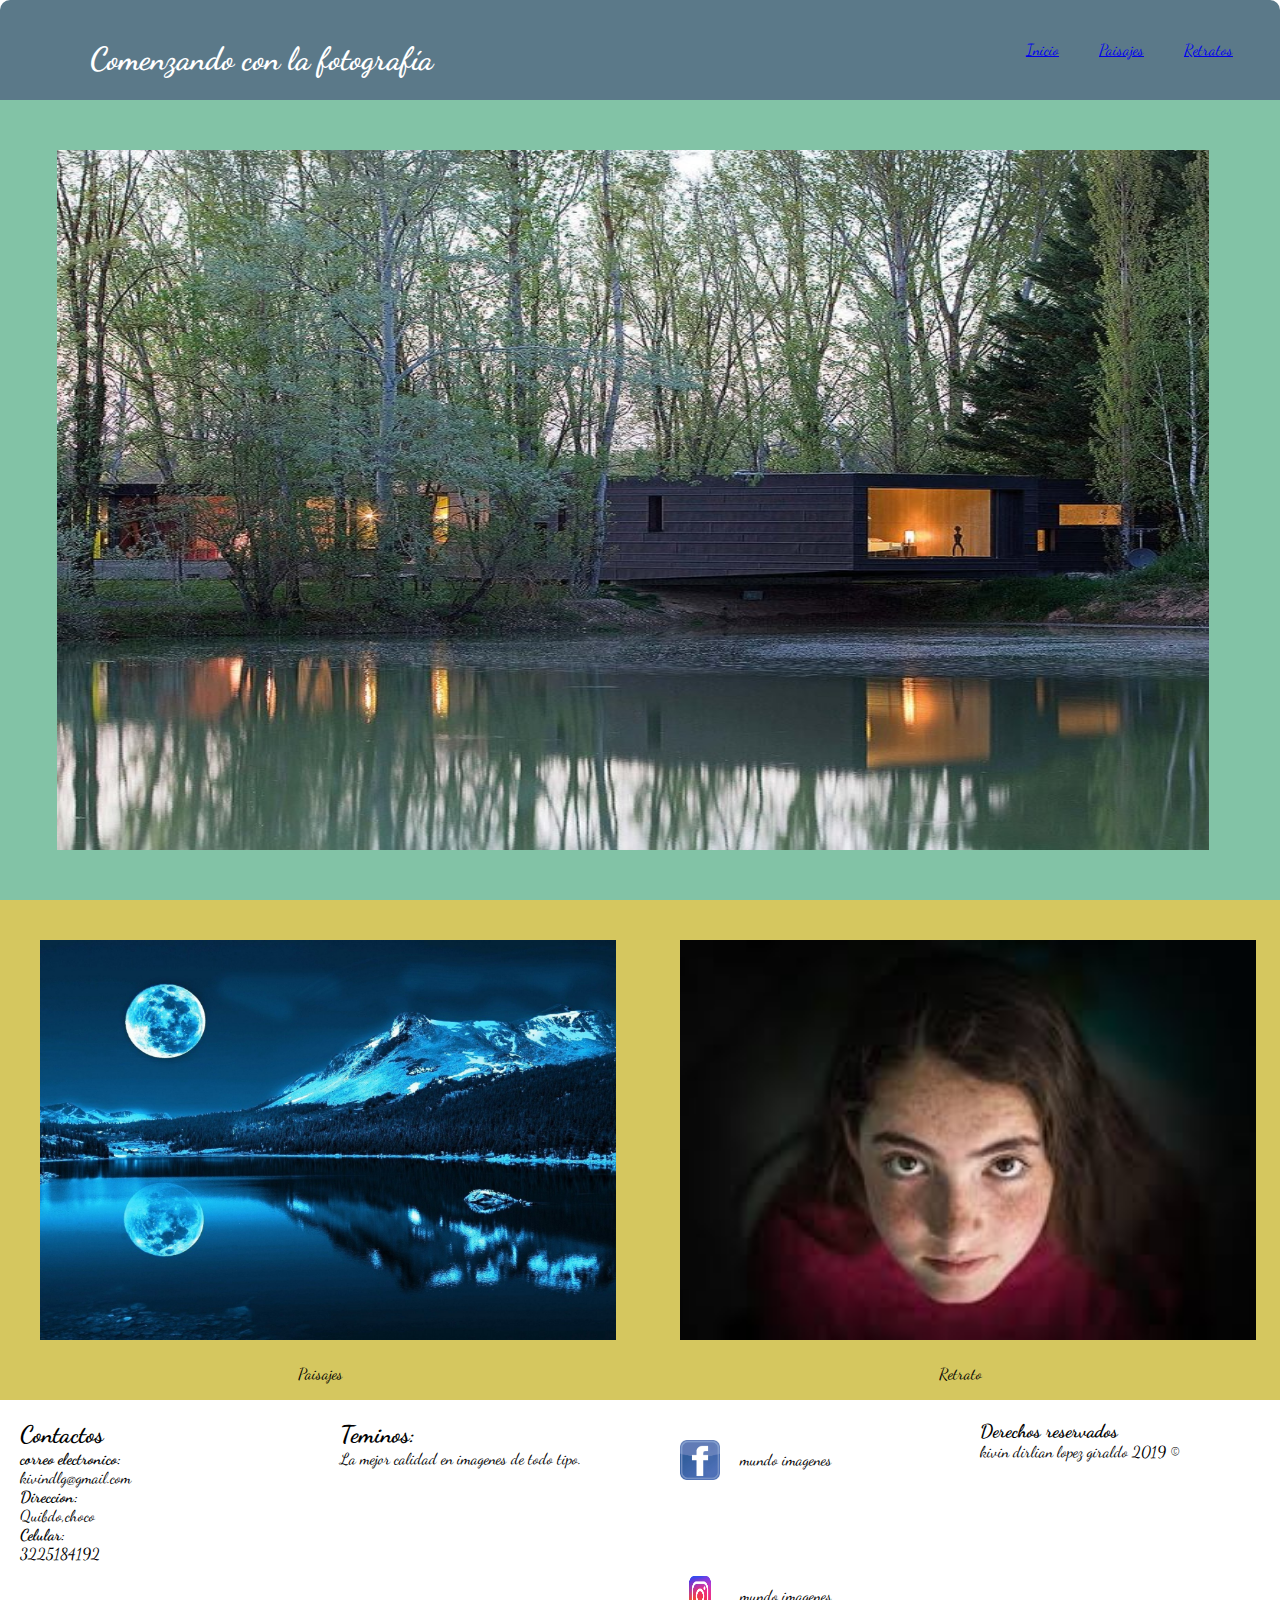
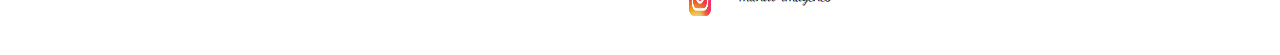
<file: index.html>
<!DOCTYPE html>
<html lang="en">
<head>
    <meta charset="UTF-8">
    <meta name="viewport" content="width=device-width, initial-scale=1.0">
    <meta http-equiv="X-UA-Compatible" content="ie=edge">
    <link rel="stylesheet" href="/css/style.css">
    <link href="https://fonts.googleapis.com/css?family=Dancing+Script" rel="stylesheet">
    <title></title>
</head>
<body>
    <header class="cabecera">
        <div class="titulo"> <h1>Comenzando con la fotografía</h1> </div>
        <div class="menu-navegacion">
            <ul>
                <li> <a href="index.html">Inicio</a> </li>
                <li> <a href="/html/paisajes.html">Paisajes</a> </li>
                <li><a href="/html/retratos.html">Retratos</a> </li>
            </ul>
        </div>
    </header>

    <section class="contenido-pagina">
        <figure class="caja-central">
            <img src="/imagenes/paisaje-casa.jpg" alt="paisaje-central" class="img-central">
        </figure>

       <div class="caja2">
            <figure class="caja-img1">
                    <img src="/imagenes/paisaje1.jpg" alt="paisaje-izquierda" class="img-izquierda"> <p class="titulo-img">Paisajes</p>
                </figure>
        
                <figure class="caja-img2">
                    <img src="/imagenes/imagen-rostro.jpg" alt="paisaje-derecha" class="img-derecha"> <p class="titulo-img">Retrato</p>
                </figure>
       </div>
    </section>

    <footer class="pie-pagina">
        <div class="caja-contactos">
            <div class="contactos">
                    <h2>Contactos</h2>
                    <strong>correo electronico:</strong> <p>kivindlg@gmail.com</p>
                    <strong>Direccion:</strong><p>Quibdo,choco</p>
                    <strong>Celular:</strong> <p>3225184192</p>
            </div> 
        </div>

        <div class="caja-terminos">
            <div class="terminos">
                <h2>Teminos:</h2>
                <p>La mejor calidad en imagenes de todo tipo.</p>
            </div>
        </div>

        <div class="caja-redes">
            <div class="redes"> 
                <figure> <img src="/imagenes/Facebook-logo.jpg" alt="facebook-logo"> <p>mundo imagenes</p></figure><br><br><br>
                <figure> <img src="/imagenes/Instagram-logo.png" alt="Instagram-logo" class="instagram-logo"><p>mundo imagenes</p></figure>
            </div>
        </div>

        <div class="caja-derechos">
            <div class="derechos">
                <h3>Derechos reservados</h3>
                <p>kivin dirlian lopez giraldo 2019 &copy</p>
            </div>
        </div>
    </footer>
</body>
</html>
</file>
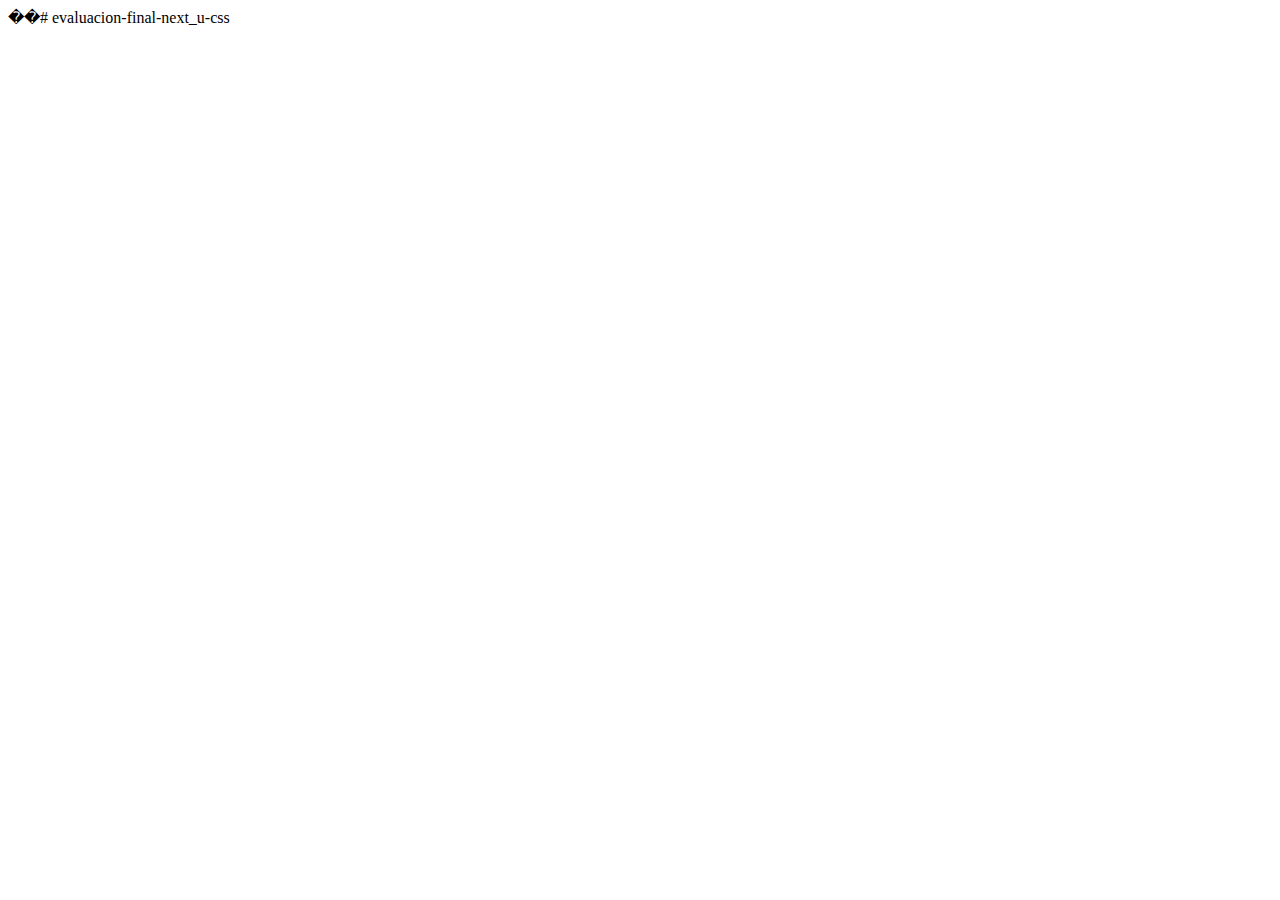
<file: README.html>
<html>
      <head>
        <meta charset="UTF-8">
        <title>README.md</title>
      </head>
      <body>
        <p>��#   e v a l u a c i o n - f i n a l - n e x t _ u - c s s 
 
 </p>

      </body>
    </html>
</file>
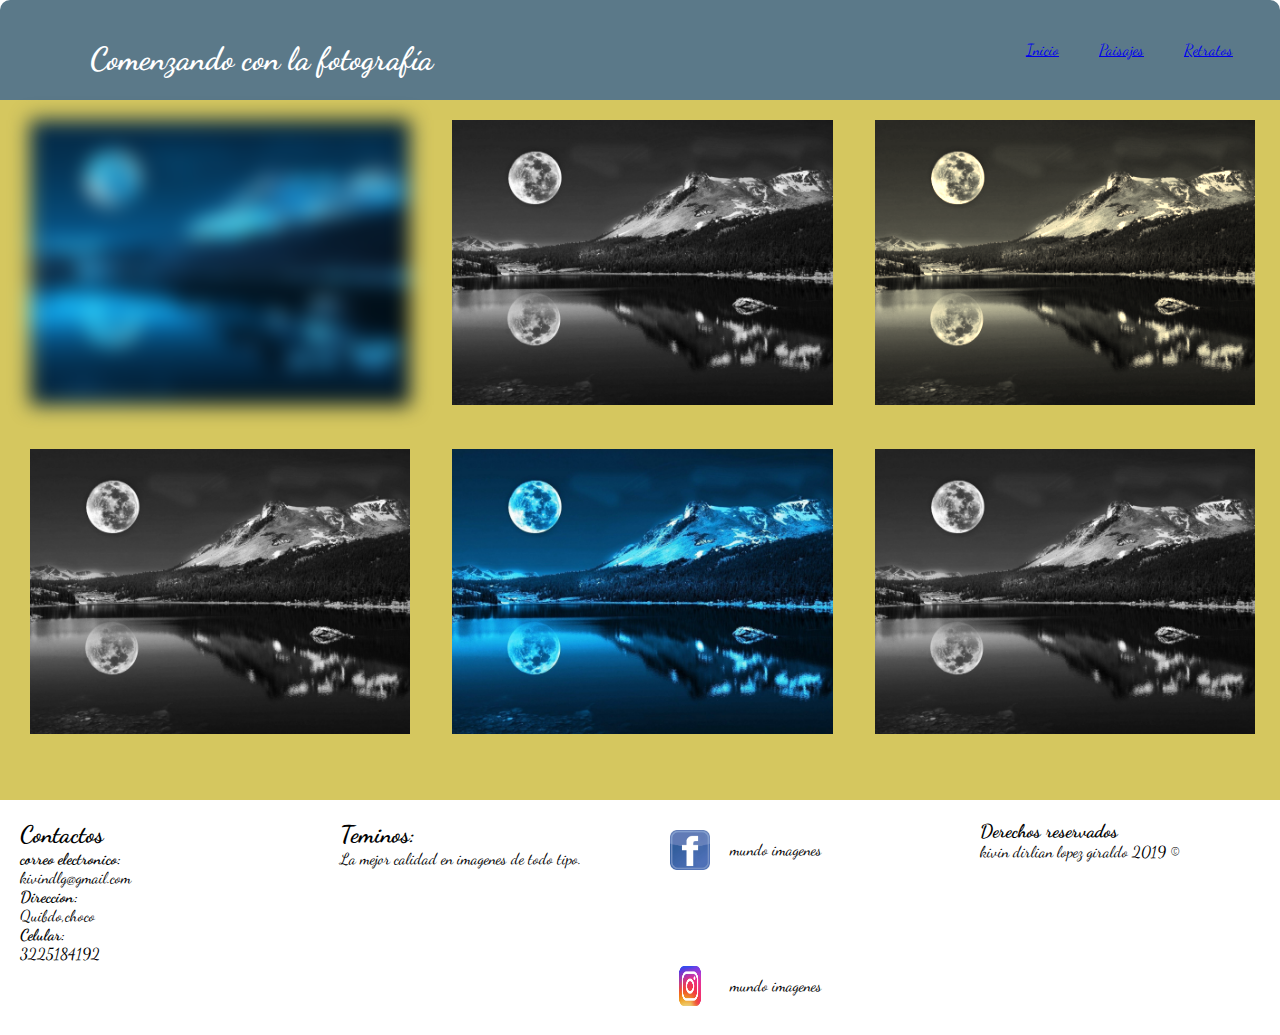
<file: html/paisajes.html>
<!DOCTYPE html>
<html lang="en">
<head>
    <meta charset="UTF-8">
    <meta name="viewport" content="width=device-width, initial-scale=1.0">
    <meta http-equiv="X-UA-Compatible" content="ie=edge">
    <link rel="stylesheet" href="/css/style-paisaje.css">
    <link href="https://fonts.googleapis.com/css?family=Dancing+Script" rel="stylesheet">
    <title></title>
</head>
<body>
    <header class="cabecera">
        <div class="titulo"> <h1>Comenzando con la fotografía</h1> </div>
        <div class="menu-navegacion">
            <ul>
                <li> <a href="../index.html">Inicio</a> </li>
                <li> <a href="/html/paisajes.html">Paisajes</a> </li>
                <li><a href="/html/retratos.html">Retratos</a> </li>
            </ul>
        </div>
    </header>

    <section class="contenido-pagina">
        <div class="caja-img">
            <div class="caja-1">
                <ul class="img">
                    <li class="caja-img1"><figure><img src="/imagenes/paisaje1.jpg" alt="" class="img-1"></figure></li>
                    <li class="caja-img2"><figure><img src="/imagenes/paisaje1.jpg" alt="" class="img-2"></figure></li>
                    <li class="caja-img3"><figure><img src="/imagenes/paisaje1.jpg" alt="" class="img-3"></figure></li>
                </ul>
            </div>
            
            <div class="caja-2">   
                <ul class="img">
                    <li class="caja-img4"><figure><img src="/imagenes/paisaje1.jpg" alt="" class="img-4"></figure></li>
                    <li class="caja-img5"><figure><img src="/imagenes/paisaje1.jpg" alt="" class="img-5"></figure></li>
                    <li class="caja-img6"><figure><img src="/imagenes/paisaje1.jpg" alt="" class="img-6"></figure></li>
                </ul>
            </div>
        </div>
    </section>

    <footer class="pie-pagina">
        <div class="caja-contactos">
            <div class="contactos">
                    <h2>Contactos</h2>
                    <strong>correo electronico:</strong> <p>kivindlg@gmail.com</p>
                    <strong>Direccion:</strong><p>Quibdo,choco</p>
                    <strong>Celular:</strong> <p>3225184192</p>
            </div> 
        </div>

        <div class="caja-terminos">
            <div class="terminos">
                <h2>Teminos:</h2>
                <p>La mejor calidad en imagenes de todo tipo.</p>
            </div>
        </div>

        <div class="caja-redes">
            <div class="redes"> 
                <figure> <img src="/imagenes/Facebook-logo.jpg" alt="facebook-logo"> <p>mundo imagenes</p></figure><br><br><br>
                <figure> <img src="/imagenes/Instagram-logo.png" alt="Instagram-logo" class="instagram-logo"><p>mundo imagenes</p></figure>
            </div>
        </div>

        <div class="caja-derechos">
            <div class="derechos">
                <h3>Derechos reservados</h3>
                <p>kivin dirlian lopez giraldo 2019 &copy</p>
            </div>
        </div>
    </footer>
</body>
</html>
</file>
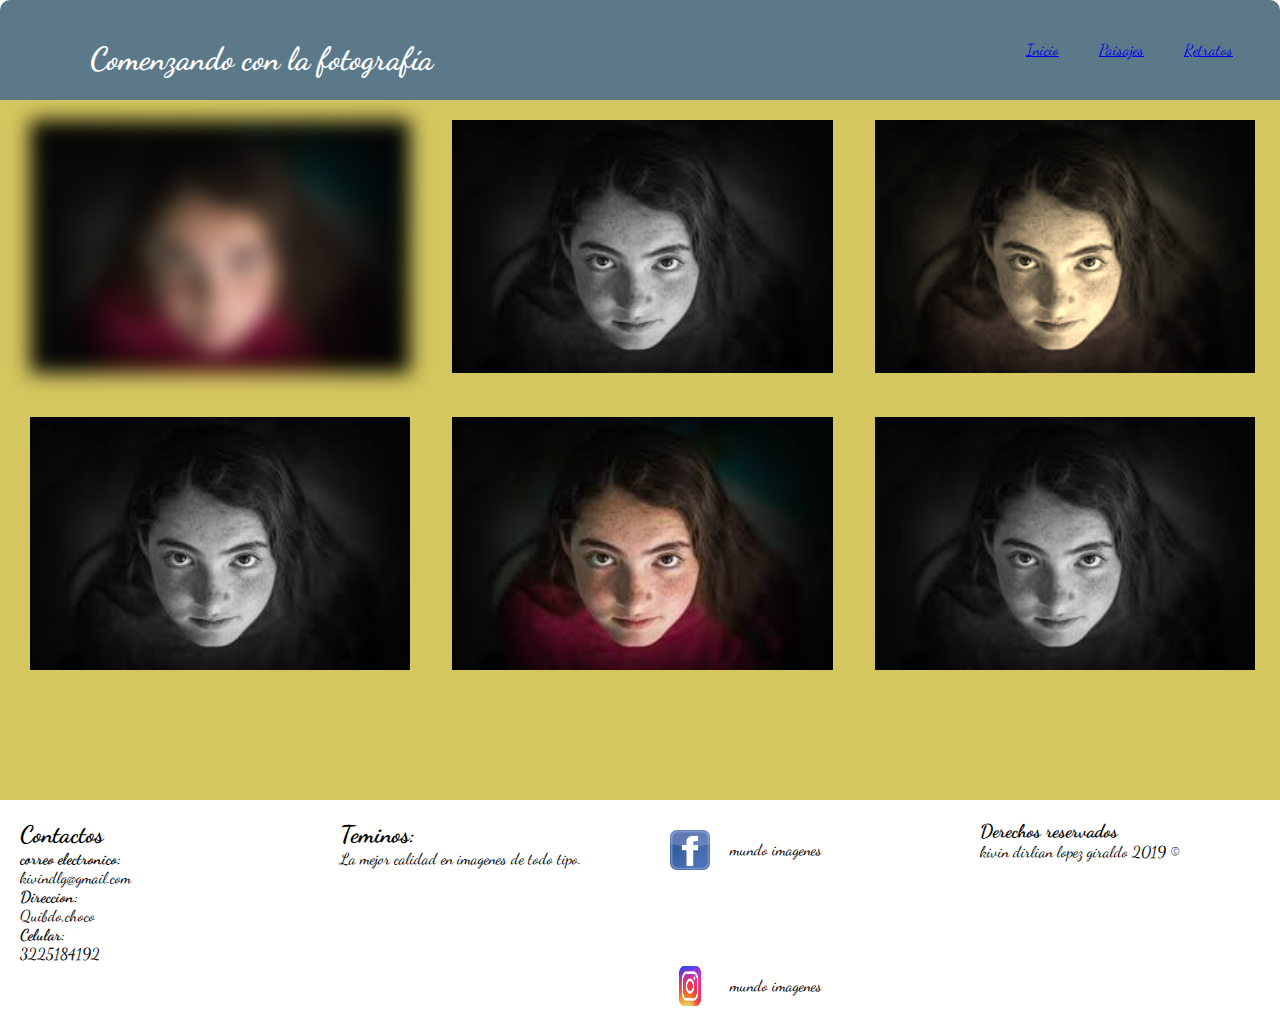
<file: html/retratos.html>
<!DOCTYPE html>
<html lang="en">
<head>
    <meta charset="UTF-8">
    <meta name="viewport" content="width=device-width, initial-scale=1.0">
    <meta http-equiv="X-UA-Compatible" content="ie=edge">
    <link rel="stylesheet" href="/css/style-paisaje.css">
    <link href="https://fonts.googleapis.com/css?family=Dancing+Script" rel="stylesheet">
    <title></title>
</head>
<body>
    <header class="cabecera">
        <div class="titulo"> <h1>Comenzando con la fotografía</h1> </div>
        <div class="menu-navegacion">
            <ul>
                <li> <a href="../index.html">Inicio</a> </li>
                <li> <a href="/html/paisajes.html">Paisajes</a> </li>
                <li><a href="/html/retratos.html">Retratos</a> </li>
            </ul>
        </div>
    </header>

    <section class="contenido-pagina">
        <div class="caja-img">
            <div class="caja-1">
                <ul class="img">
                    <li class="caja-img1"><figure><img src="/imagenes/imagen-rostro.jpg" alt="" class="img-1"></figure></li>
                    <li class="caja-img2"><figure><img src="/imagenes/imagen-rostro.jpg" alt="" class="img-2"></figure></li>
                    <li class="caja-img3"><figure><img src="/imagenes/imagen-rostro.jpg" alt="" class="img-3"></figure></li>
                </ul>
            </div>
            
            <div class="caja-2">   
                <ul class="img">
                    <li class="caja-img4"><figure><img src="/imagenes/imagen-rostro.jpg" alt="" class="img-4"></figure></li>
                    <li class="caja-img5"><figure><img src="/imagenes/imagen-rostro.jpg" alt="" class="img-5"></figure></li>
                    <li class="caja-img6"><figure><img src="/imagenes/imagen-rostro.jpg" alt="" class="img-6"></figure></li>
                </ul>
            </div>
        </div>
    </section>

    <footer class="pie-pagina">
        <div class="caja-contactos">
            <div class="contactos">
                    <h2>Contactos</h2>
                    <strong>correo electronico:</strong> <p>kivindlg@gmail.com</p>
                    <strong>Direccion:</strong><p>Quibdo,choco</p>
                    <strong>Celular:</strong> <p>3225184192</p>
            </div> 
        </div>

        <div class="caja-terminos">
            <div class="terminos">
                <h2>Teminos:</h2>
                <p>La mejor calidad en imagenes de todo tipo.</p>
            </div>
        </div>

        <div class="caja-redes">
            <div class="redes"> 
                <figure> <img src="/imagenes/Facebook-logo.jpg" alt="facebook-logo"> <p>mundo imagenes</p></figure><br><br><br>
                <figure> <img src="/imagenes/Instagram-logo.png" alt="Instagram-logo" class="instagram-logo"><p>mundo imagenes</p></figure>
            </div>
        </div>

        <div class="caja-derechos">
            <div class="derechos">
                <h3>Derechos reservados</h3>
                <p>kivin dirlian lopez giraldo 2019 &copy</p>
            </div>
        </div>
    </footer>
</body>
</html>
</file>
<file: css/style.css>
*{
    padding: 0; 
    margin: 0;
}

body{
    font-family: 'Dancing Script', cursive;
}
/*inicio de la cabecera*/
.cabecera{
   background-color: #5b7989;
   width: 100%;
   height: 100px;
   border-radius:10px 10px 0 0; 
}

.titulo{
    color: white;
    float: left;
    margin: 20px 20px;
    padding: 20px 0px 0 70px;
    width: 70%;
}
 
.menu-navegacion ul li{
    float: left;
    padding: 20px;
    margin: 20px 0;
    list-style: none;
    
    
}
.menu-navegacion ul li :active{
    color: white;

}

.menu-navegacion ul li :visited{
    color: white;

}

.menu-navegacion ul li:hover{
    background-color: rgb(170, 170, 231);
    

}

/*fin de la cabecera*/
/*inicio del cuerpo de la pagina*/
.caja-central{
    width: 100%;
    height: 800px;
    background-color: #82c3a6;
}
.img-central{
    width: 90%;
    height: 700px;
    margin: 50px 20px 0px 57px;
    
}

.caja2{
    width: 100%;
    height: 500px;
    background-color: #d5c75f;
    
}

.caja-img1{
    width: 50%;
    height:500px ;
    float: left;
}

.img-izquierda{
    width: 90%;
    height: 400px;
    margin: 40px 20px 20px 40px;
    
}

.titulo-img{
    text-align: center;
}
.img-izquierda:hover{
    transform: rotate(10deg);
    box-shadow: 2px 2px #82c3a6;
    border: 2px;
}

.caja-img2{
    width: 50%;
    height:500px;
    float: left;
}
.img-derecha{
    width: 90%;
    height: 400px;
    margin: 40px 20px 20px 40px;
    
    
}
.img-derecha:hover{
    transform: translatex(20px)  translatey(-5px);
    box-shadow: 2px 2px #82c3a6;
    border: 2px;
}
/*fin del cuerpo de la pagina*/

/*inicio del pie de pagina*/
.pie-pagina{
    width: 100%;
    border: 0px 0px 10px 10px;
    background-color: #C6d5c5;
    border-radius: 0 0 10px 10px;
    
} 

.caja-contactos{
    width: 25%;
    float: left;
}
.contactos{
    margin: 20px;
}
.caja-terminos{
    width: 25%;
    float: left;
}
.terminos{
    margin: 20px;
}


.caja-redes{
    width: 25%;
    float: left;
}

.redes{
    margin: 20px;
}

.caja-redes img{
    width: 40px;
    height: 40px;
    float: left;
    margin: 20px;
   
}

.redes p{
    
    padding: 30px;
   
}

.instagram-logo{
    width: 90px;
    height: 90px;
}

.caja-derechos{
    width: 25%;
    float: left;
}
.derechos{
    margin: 20px;
}


/*fin del pie de pagina*/


/*inicio del @media*/


@media only screen and (max-width: 600px) {
    .cabecera {
      width: 100%;
      height: 200px;
      
    }

    .titulo{
        width: 60%;
        float: left;
        font-size: 15px;
        text-align: center;
        margin: 0 170px 0 0;
        
    }
    .menu-navegacion ul li{
        float: left;
        width: 20%;
        height: 3;
    }

    .caja-central{
      width: 100%;
      height: 300px;
  }

  .img-central{
      margin: 20px 10px 10px 30px;
      width: 80%;
      height: 250px;
      order: 1;
  }

    .caja2{
        width: 100%;
        height: 730px;
        
    }

    .caja-img1{
        display: block;
        width: 90%;
        height: 350px;
    }
    .img-izquierda{
        order: 3;
        margin: 20px 10px 10px 30px;
        height: 300px;
    }

    .caja-img2{
        width: 100%;
    }
    .img-derecha{
        order: 2;
        margin: 20px 10px 10px 30px;
        width: 80%;
        height: 300px;
    }

    .caja-contactos{
        display: block;
        width: 100%;
        
    }

    .caja-terminos{
        display: block;
        width: 100%;
        
    }

    .caja-redes{
        display: block;
        width: 100%;
        
    }
    
    .caja-derechos{
        display: block;
        width: 100%;
        
    }
    .caja-central{
        width: 100%;
        height: 300px;
    }
  
   

  

/*fin del @media*/
</file>
<file: css/style-paisaje.css>
*{
    padding: 0; 
    margin: 0;
}

body{
    font-family: 'Dancing Script', cursive;
}
/*inicio de la cabecera*/
.cabecera{
   background-color: #5b7989;
   width: 100%;
   height: 100px;
   border-radius:10px 10px 0 0; 
}

.titulo{
    color: white;
    float: left;
    margin: 20px 20px;
    padding: 20px 0px 0 70px;
    width: 70%;
}
 
.menu-navegacion ul li{
    float: left;
    padding: 20px;
    margin: 20px 0;
    list-style: none;
    
    
}
.menu-navegacion ul li :active{
    color: white;

}

.menu-navegacion ul li :visited{
    color: white;

}

.menu-navegacion ul li:hover{
    background-color: rgb(170, 170, 231);
    

}

/*fin de la cabecera*/
/*inicio del cuerpo de la pagina*/
.caja-img{
    width: 100%;
    height: 700px;
    background-color: #d5c75f;
    
}
.caja-img1 , .caja-img2, .caja-img3 , .caja-img4 , .caja-img5 , .caja-img6 {
    width: 33%; 
    float: left;
    list-style: none;
    margin: 20px 0px 20px 0px;
}

.img-1 , .img-2 , .img-3 , .img-4, .img-5 , .img-6{
    padding: 0px 0px 0px 30px;
    width: 90%;
}
.img-1{
    filter: blur(10px);
}
.img-2 , .img-4 , .img-6{
    filter: grayscale(100%);
}

.img-3{
    filter: sepia(90%);
}


/*fin del cuerpo de la pagina*/
/*inicio del pie de pagina*/
.pie-pagina{
    
    width: 100%;
    border: 0px 0px 10px 10px;
    background-color: #C6d5c5;
    border-radius: 0 0 10px 10px;
    
} 

.caja-contactos{
    width: 25%;
    float: left;
}
.contactos{
    margin: 20px;
}
.caja-terminos{
    width: 25%;
    float: left;
}
.terminos{
    margin: 20px;
}


.caja-redes{
    width: 25%;
    float: left;
}

.redes{
    margin: 10px;
}

.caja-redes img{
    width: 40px;
    height: 40px;
    float: left;
    margin: 20px;
   
}

.redes p{
    
    padding: 30px;
   
}

.instagram-logo{
    width: 90px;
    height: 90px;
}

.caja-derechos{
    width: 25%;
    float: left;
}
.derechos{
    margin: 20px;
}


/*fin del pie de pagina*/

/*inicio del @media*/


@media only screen and (max-width: 375px) {
    .cabecera {
      width: 100%;
      height: 200px;
      
    }

    .titulo{
        width: 60%;
        float: left;
        font-size: 15px;
        text-align: center;
        margin: 0 170px 0 0;
        
    }
    .menu-navegacion ul li{
        float: left;
        width: 20%;
        height: 3;
    }

    .caja-img{
        width: 100%;
        height: 1870px;
    }

    .caja-img1 , .caja-img2, .caja-img3 , .caja-img4 , .caja-img5 , .caja-img6 {
       width: 100%;
        
    }

    .img-1 , .img-2 , .img-3 , .img-4, .img-5 , .img-6{
        padding: 0px 0px 0px 19px;
        width: 90%;
    }

    .caja-contactos{
        display: block;
        width: 100%;
        
    }

    .caja-terminos{
        display: block;
        width: 100%;
        
    }

    .caja-redes{
        display: block;
        width: 100%;
        
    }
    
    .caja-derechos{
        display: block;
        width: 100%;
        
    } 
}

@media only screen and (min-width:425px) and (max-width: 425px) {
    .cabecera {
      width: 100%;
      height: 200px;
      
    }

    .titulo{
        width: 60%;
        float: left;
        font-size: 15px;
        text-align: center;
        margin: 0 170px 0 0;
        
    }
    .menu-navegacion ul li{
        float: left;
        width: 20%;
        height: 3;
    }

    .caja-img{
        width: 100%;
        height: 1870px;
    }

    .caja-img1 , .caja-img2, .caja-img3 , .caja-img4 , .caja-img5 , .caja-img6 {
       width: 100%;
        
    }

    .img-1 , .img-2 , .img-3 , .img-4, .img-5 , .img-6{
        padding: 0px 0px 0px 19px;
        width: 90%;
    }

    .caja-contactos{
        display: block;
        width: 100%;
        
    }

    .caja-terminos{
        display: block;
        width: 100%;
        
    }

    .caja-redes{
        display: block;
        width: 100%;
        
    }
    
    .caja-derechos{
        display: block;
        width: 100%;
        
    } 
}
</file>
